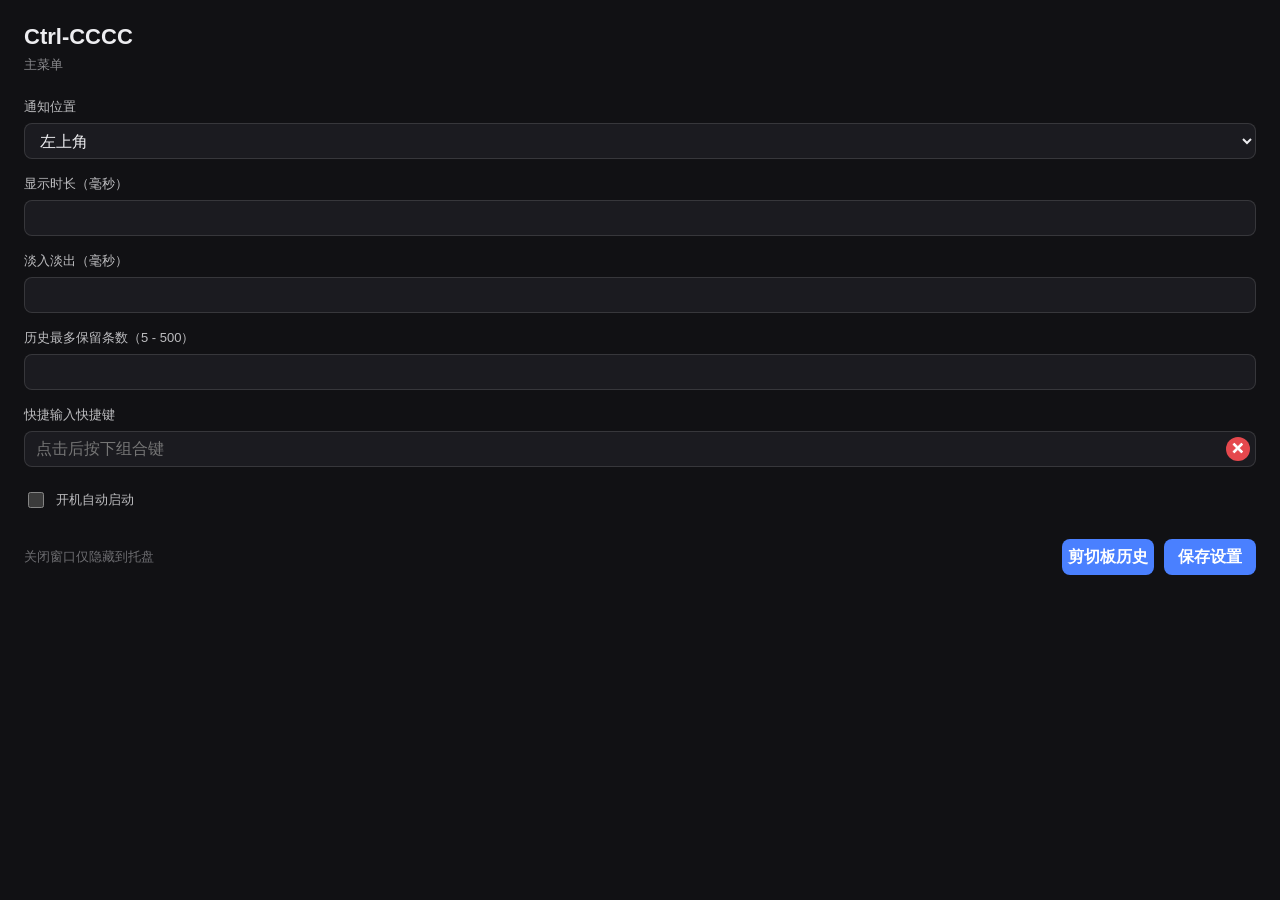
<file: ui/main.html>
<!doctype html>
<html lang="zh-CN">
<head>
  <meta charset="UTF-8" />
  <meta name="viewport" content="width=device-width, initial-scale=1.0" />
  <meta http-equiv="Content-Security-Policy" content="default-src 'none'; style-src 'self'; script-src 'self'; img-src 'self' asset: http://asset.localhost data:" />
  <title>Ctrl-CCCC</title>
  <link rel="stylesheet" href="main.css" />
</head>
<body>
  <main class="panel">
    <section id="settings-view" class="view active">
      <header>
        <h1>Ctrl-CCCC</h1>
        <p>主菜单</p>
      </header>

      <form id="settings">
        <label class="field">
          <span>通知位置</span>
          <select id="position">
            <option value="top-left">左上角</option>
            <option value="top-right">右上角</option>
            <option value="bottom-left">左下角</option>
            <option value="bottom-right">右下角</option>
          </select>
        </label>

        <label class="field">
          <span>显示时长（毫秒）</span>
          <input id="duration" type="number" min="300" max="30000" step="100" required />
        </label>

        <label class="field">
          <span>淡入淡出（毫秒）</span>
          <input id="fade" type="number" min="0" max="15000" step="10" required />
        </label>

        <label class="field">
          <span>历史最多保留条数（5 - 500）</span>
          <input id="history-limit" type="number" min="5" max="500" step="1" required />
        </label>

        <div class="field">
          <span>快捷输入快捷键</span>
          <div class="hotkey-input">
            <input id="quick-hotkey" type="text" readonly placeholder="点击后按下组合键" />
            <button id="clear-hotkey-button" class="hotkey-clear" type="button" title="清除快捷键并关闭功能" aria-label="清除快捷键并关闭功能">✕</button>
          </div>
        </div>

        <label class="check">
          <input id="autostart" type="checkbox" />
          <span>开机自动启动</span>
        </label>

        <footer>
          <output id="status"></output>
          <div class="actions">
            <button id="history-button" type="button">剪切板历史</button>
            <button type="submit">保存设置</button>
          </div>
        </footer>
      </form>
    </section>

    <section id="history-view" class="view">
      <header class="page-header">
        <div>
          <button id="back-button" class="ghost" type="button">← 返回</button>
          <h1>剪切板历史</h1>
        </div>
      </header>

      <div id="history-list" class="history-list"></div>
      <div id="history-empty" class="empty hidden">暂无历史记录</div>
    </section>
  </main>

  <script src="main.js"></script>
</body>
</html>
</file>
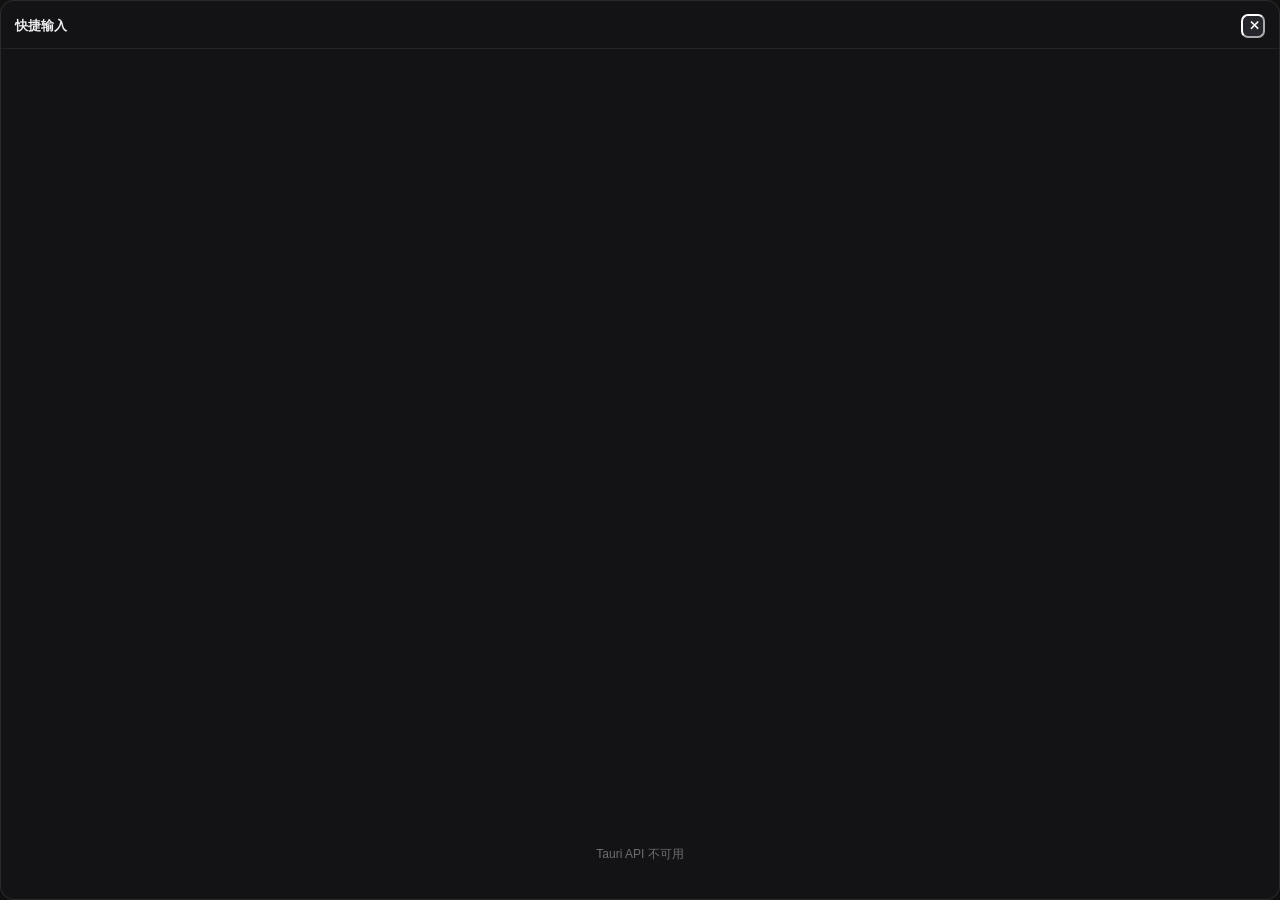
<file: ui/quick.html>
<!doctype html>
<html lang="zh-CN">
<head>
  <meta charset="UTF-8" />
  <meta name="viewport" content="width=device-width, initial-scale=1.0" />
  <meta http-equiv="Content-Security-Policy" content="default-src 'none'; style-src 'self'; script-src 'self'; img-src 'self' asset: http://asset.localhost data:" />
  <title>Ctrl-CCCC 快捷输入</title>
  <link rel="stylesheet" href="quick.css" />
</head>
<body>
  <main class="quick-panel">
    <header id="quick-title" title="按住并拖动调整位置">
      <strong>快捷输入</strong>
      <button id="close-button" type="button">✕</button>
    </header>
    <div id="quick-list" class="quick-list"></div>
    <div id="quick-empty" class="empty hidden">暂无剪贴板历史</div>
  </main>
  <script src="quick.js"></script>
</body>
</html>
</file>
<file: ui/main.css>
:root {
  color-scheme: dark;
  font-family: Inter, "Segoe UI Variable", "Segoe UI", -apple-system, BlinkMacSystemFont, "Noto Sans CJK SC", sans-serif;
}

* {
  box-sizing: border-box;
}

body {
  margin: 0;
  min-height: 100vh;
  overflow: auto;
  background: #111114;
  color: #ededf0;
}

.panel {
  min-height: 100vh;
  padding: 24px;
}

.view {
  display: none;
}

.view.active {
  display: block;
}

header h1 {
  margin: 0;
  font-size: 22px;
}

header p {
  margin: 6px 0 24px;
  color: rgb(237 237 240 / 55%);
  font-size: 13px;
}

.page-header {
  margin-bottom: 18px;
}

.page-header > div {
  display: flex;
  align-items: center;
  gap: 12px;
  min-height: 36px;
}

.page-header h1 {
  font-size: 20px;
}

.field {
  display: grid;
  gap: 7px;
  margin-bottom: 16px;
}

.field span,
.check {
  font-size: 13px;
  color: rgb(237 237 240 / 78%);
}

select,
input {
  width: 100%;
  height: 36px;
  padding: 0 11px;
  border: 1px solid rgb(255 255 255 / 12%);
  border-radius: 8px;
  background: #1b1b20;
  color: inherit;
  font: inherit;
  outline: none;
}

select:focus,
input:focus {
  border-color: #5a8dff;
}

input[readonly] {
  cursor: pointer;
}

.hotkey-input {
  position: relative;
}

.hotkey-input input {
  padding-right: 40px;
}

.hotkey-clear {
  position: absolute;
  top: 6px;
  right: 6px;
  min-width: 24px;
  width: 24px;
  height: 24px;
  padding: 0;
  border-radius: 50%;
  background: #e5484d;
  color: white;
  font-size: 14px;
  font-weight: 600;
  line-height: 1;
}

.hotkey-clear:hover {
  background: #cf3439;
}

.hotkey-clear:disabled {
  cursor: default;
  opacity: 0.55;
}

.check {
  display: flex;
  align-items: center;
  gap: 9px;
  margin: 22px 0;
}

.check input {
  width: 16px;
  height: 16px;
  accent-color: #4a80ff;
}

footer {
  display: flex;
  align-items: center;
  justify-content: space-between;
  gap: 12px;
  margin-top: 28px;
}

.actions {
  display: flex;
  align-items: center;
  gap: 10px;
}

output {
  color: #9bd09b;
  font-size: 13px;
  white-space: nowrap;
  overflow: hidden;
  text-overflow: ellipsis;
}

output:empty::before {
  content: "关闭窗口仅隐藏到托盘";
  color: rgb(237 237 240 / 42%);
}

button {
  min-width: 92px;
  height: 36px;
  border: 0;
  border-radius: 8px;
  background: #4a80ff;
  color: white;
  font: inherit;
  font-weight: 600;
  cursor: pointer;
}

button.ghost {
  min-width: 78px;
  background: #26262d;
}

button:active {
  transform: translateY(1px);
}

.history-list {
  max-height: calc(100vh - 152px);
  overflow-y: auto;
  display: grid;
  gap: 10px;
  padding-right: 4px;
}

.history-item {
  width: 100%;
  display: grid;
  grid-template-columns: 48px 1fr auto;
  gap: 12px;
  align-items: center;
  min-height: 66px;
  padding: 10px 12px;
  border: 1px solid rgb(255 255 255 / 8%);
  border-radius: 12px;
  background: #191920;
  color: inherit;
  text-align: left;
  font-weight: 400;
}

.history-item:hover {
  border-color: rgb(90 141 255 / 65%);
  background: #20222c;
}

.history-item .kind {
  display: inline-flex;
  align-items: center;
  justify-content: center;
  width: 48px;
  height: 48px;
  border-radius: 9px;
  background: #26262d;
  color: rgb(237 237 240 / 72%);
  font-size: 12px;
}

.history-item img {
  width: 48px;
  height: 48px;
  object-fit: cover;
  border-radius: 9px;
  background: #26262d;
}

.history-main {
  min-width: 0;
}

.history-preview {
  overflow: hidden;
  color: #ededf0;
  font-size: 13px;
  line-height: 1.4;
  text-overflow: ellipsis;
  white-space: nowrap;
}

.history-time {
  margin-top: 4px;
  color: rgb(237 237 240 / 45%);
  font-size: 11px;
}

.history-kind {
  color: rgb(237 237 240 / 55%);
  font-size: 12px;
  white-space: nowrap;
}

.empty {
  padding: 44px 0;
  color: rgb(237 237 240 / 42%);
  text-align: center;
  font-size: 13px;
}

.hidden {
  display: none !important;
}
</file>
<file: ui/quick.css>
:root {
  color-scheme: dark;
  font-family: Inter, "Segoe UI Variable", "Segoe UI", -apple-system, BlinkMacSystemFont, "Noto Sans CJK SC", sans-serif;
}

* { box-sizing: border-box; }

html, body {
  width: 100%;
  height: 100%;
  margin: 0;
  overflow: hidden;
  background: transparent;
}

.quick-panel {
  height: 100%;
  display: flex;
  flex-direction: column;
  border: 1px solid rgb(255 255 255 / 10%);
  border-radius: 14px;
  background: rgb(20 20 23 / 94%);
  color: #ededf0;
  box-shadow: 0 18px 44px rgb(0 0 0 / 32%);
  overflow: hidden;
}

header {
  user-select: none;
  touch-action: none;
  cursor: move;
  display: flex;
  align-items: center;
  justify-content: space-between;
  padding: 13px 14px 10px;
  border-bottom: 1px solid rgb(255 255 255 / 7%);
  font-size: 13px;
}

header strong { font-size: 13px; }

header button {
  -webkit-app-region: no-drag;
  app-region: no-drag;
  width: 24px;
  height: 24px;
  min-width: 24px;
  border-radius: 7px;
  background: #26262d;
  font-size: 12px;
}

.quick-list {
  flex: 1;
  overflow-y: auto;
  display: grid;
  gap: 8px;
  align-content: start;
  padding: 10px;
}

.quick-item {
  display: grid;
  grid-template-columns: 40px 1fr auto;
  gap: 10px;
  align-items: center;
  min-height: 56px;
  padding: 8px 10px;
  border: 1px solid rgb(255 255 255 / 8%);
  border-radius: 10px;
  background: #181820;
  color: inherit;
  text-align: left;
  font-weight: 400;
  cursor: pointer;
}

.quick-item:hover { border-color: rgb(90 141 255 / 70%); background: #20222c; }

.quick-item .kind {
  width: 40px;
  height: 40px;
  display: inline-flex;
  align-items: center;
  justify-content: center;
  border-radius: 8px;
  background: #26262d;
  color: rgb(237 237 240 / 68%);
  font-size: 11px;
}

.quick-item img {
  width: 40px;
  height: 40px;
  object-fit: cover;
  border-radius: 8px;
}

.preview {
  min-width: 0;
  overflow: hidden;
  font-size: 12px;
  line-height: 1.35;
  text-overflow: ellipsis;
  white-space: nowrap;
}

.type-label { color: rgb(237 237 240 / 48%); font-size: 11px; }

.empty {
  padding: 36px 0;
  color: rgb(237 237 240 / 42%);
  text-align: center;
  font-size: 12px;
}

.hidden { display: none !important; }
</file>
